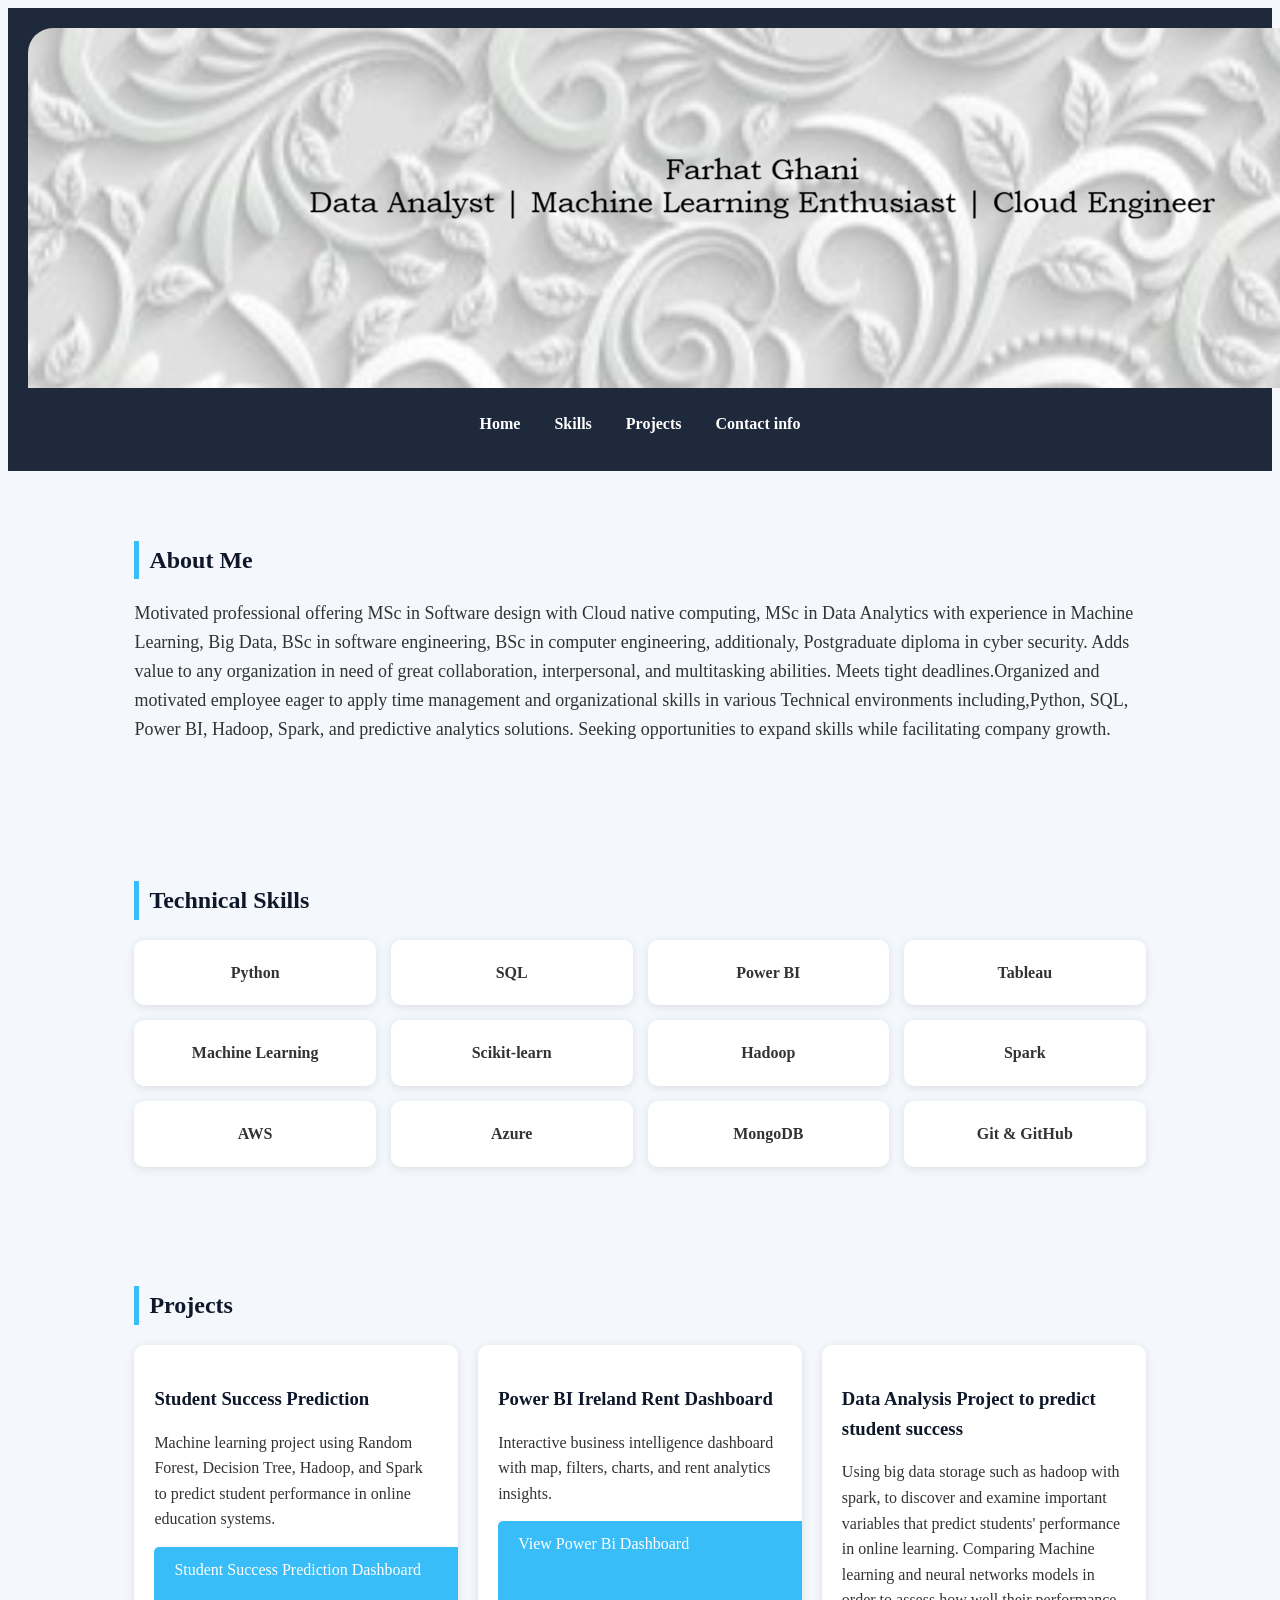
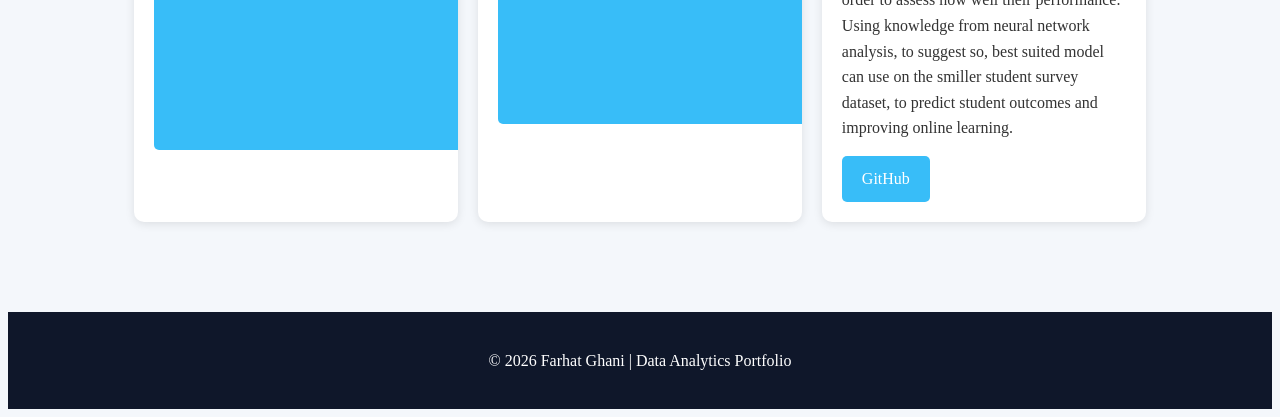
<file: index.html>
<!DOCTYPE html>
<html lang="en">
<head>
  <meta charset="UTF-8" />
  <meta name="viewport" content="width=device-width, initial-scale=1.0"/>
  <link rel="stylesheet" href="stylesheet.css">
  <title>Farhat Ghani | Data Analytics Portfolio</title>


</head>
<body>

  <!-- HEADER -->
  <header>
  <img style= "border-top-right-radius: 25px; border-top-left-radius: 25px; padding-left:0px; padding-right:10px " src="bannerr.png">
<!-- NAVIGATION -->
  <nav>
    <a href="index.html">Home</a>
    <a href="#skills">Skills</a>
    <a href="project_views.html">Projects</a>
    <a href="contact_info.html">Contact info</a>

    </nav>
  </header>

  <!-- ABOUT -->
  <section id="about" class="about">
    <h2>About Me</h2>

    <p>
		Motivated professional offering MSc in Software design with Cloud native computing, MSc in Data 
		Analytics with experience in Machine Learning, Big Data, BSc in software engineering, 
		BSc in computer engineering, additionaly, Postgraduate diploma in cyber security. 
		Adds value to any organization in need of great collaboration, interpersonal, and multitasking 
		abilities. Meets tight deadlines.Organized and motivated employee eager to apply time management and 
		organizational skills in various Technical environments including,Python, SQL, Power BI, Hadoop, Spark,
		and predictive analytics solutions. Seeking opportunities to expand skills while facilitating 
		company growth.
		
    </p>
  </section>

  <!-- SKILLS -->
  <section id="skills">
    <h2>Technical Skills</h2>

    <div class="skills">

      <div class="skill-box">Python</div>
      <div class="skill-box">SQL</div>
      <div class="skill-box">Power BI</div>
      <div class="skill-box">Tableau</div>
      <div class="skill-box">Machine Learning</div>
      <div class="skill-box">Scikit-learn</div>
      <div class="skill-box">Hadoop</div>
      <div class="skill-box">Spark</div>
      <div class="skill-box">AWS</div>
      <div class="skill-box">Azure</div>
      <div class="skill-box">MongoDB</div>
      <div class="skill-box">Git & GitHub</div>

    </div>
  </section>

  <!-- PROJECTS -->
  <section id="projects">
    <h2>Projects</h2>

    <div class="projects">

      <!-- PROJECT 1 -->
      <div class="project-card">

        <div class="project-content">
          <h3>Student Success Prediction</h3>

          <p>
            Machine learning project using Random Forest,
            Decision Tree, Hadoop, and Spark to predict
            student performance in online education systems.
          </p>

          <a href="https://app.powerbi.com/reportEmbed?reportId=1f9c4c40-2187-4a0c-80dd-4ff70b89dc0d&autoAuth=true&ctid=52a239cb-7253-407a-8d71-74c8efe4d804" class="btn">Student Success Prediction Dashboard
		  <iframe 
			  title="Student Remote Learning Experience & Success Factors Dashboard" 
			  src="https://app.powerbi.com/reportEmbed?reportId=1f9c4c40-2187-4a0c-80dd-4ff70b89dc0d&autoAuth=true&ctid=52a239cb-7253-407a-8d71-74c8efe4d804" 
			  frameborder="0" allowFullScreen="true">
		  </iframe>
		  </a>
        </div>

      </div>

      <!-- PROJECT 2 -->
      <div class="project-card">

        <div class="project-content">
          <h3>Power BI Ireland Rent Dashboard</h3>

          <p>
            Interactive business intelligence dashboard
            with map, filters, charts, and
            rent analytics insights.
          </p>

         <a href="https://app.powerbi.com/reportEmbed?reportId=85600d36-dc51-4e8c-9d57-561a48eeff29&autoAuth=true&ctid=52a239cb-7253-407a-8d71-74c8efe4d804" class="btn">View Power Bi Dashboard
		  <iframe 
			  title="Power_Bi_Dashboard_project" 
			  src="https://app.powerbi.com/reportEmbed?reportId=85600d36-dc51-4e8c-9d57-561a48eeff29&autoAuth=true&ctid=52a239cb-7253-407a-8d71-74c8efe4d804" 
			  frameborder="0" allowFullScreen="true">
		  </iframe>
		  </a>
        </div>

      </div>

      <!-- PROJECT 3 -->
      <div class="project-card">

        <div class="project-content">
          <h3>Data Analysis Project to predict student success</h3>

          <p>
            Using big data storage such as hadoop with spark, to discover and examine important variables that predict students' performance in online learning.
			Comparing Machine learning and neural networks models in order to assess how well their performance.
			Using knowledge from neural network analysis, to suggest so, best suited model can use on the smiller student survey dataset, to predict student outcomes and improving online learning.
          </p>

          <a href="https://github.com/farhatghani/StudentSuccessPrediction.git" class="btn">GitHub</a>
        </div>

      </div>

    </div>
  </section>

  <!-- FOOTER -->
  <footer>
    <p>© 2026 Farhat Ghani | Data Analytics Portfolio</p>
  </footer>

</body>
</html>
</file>
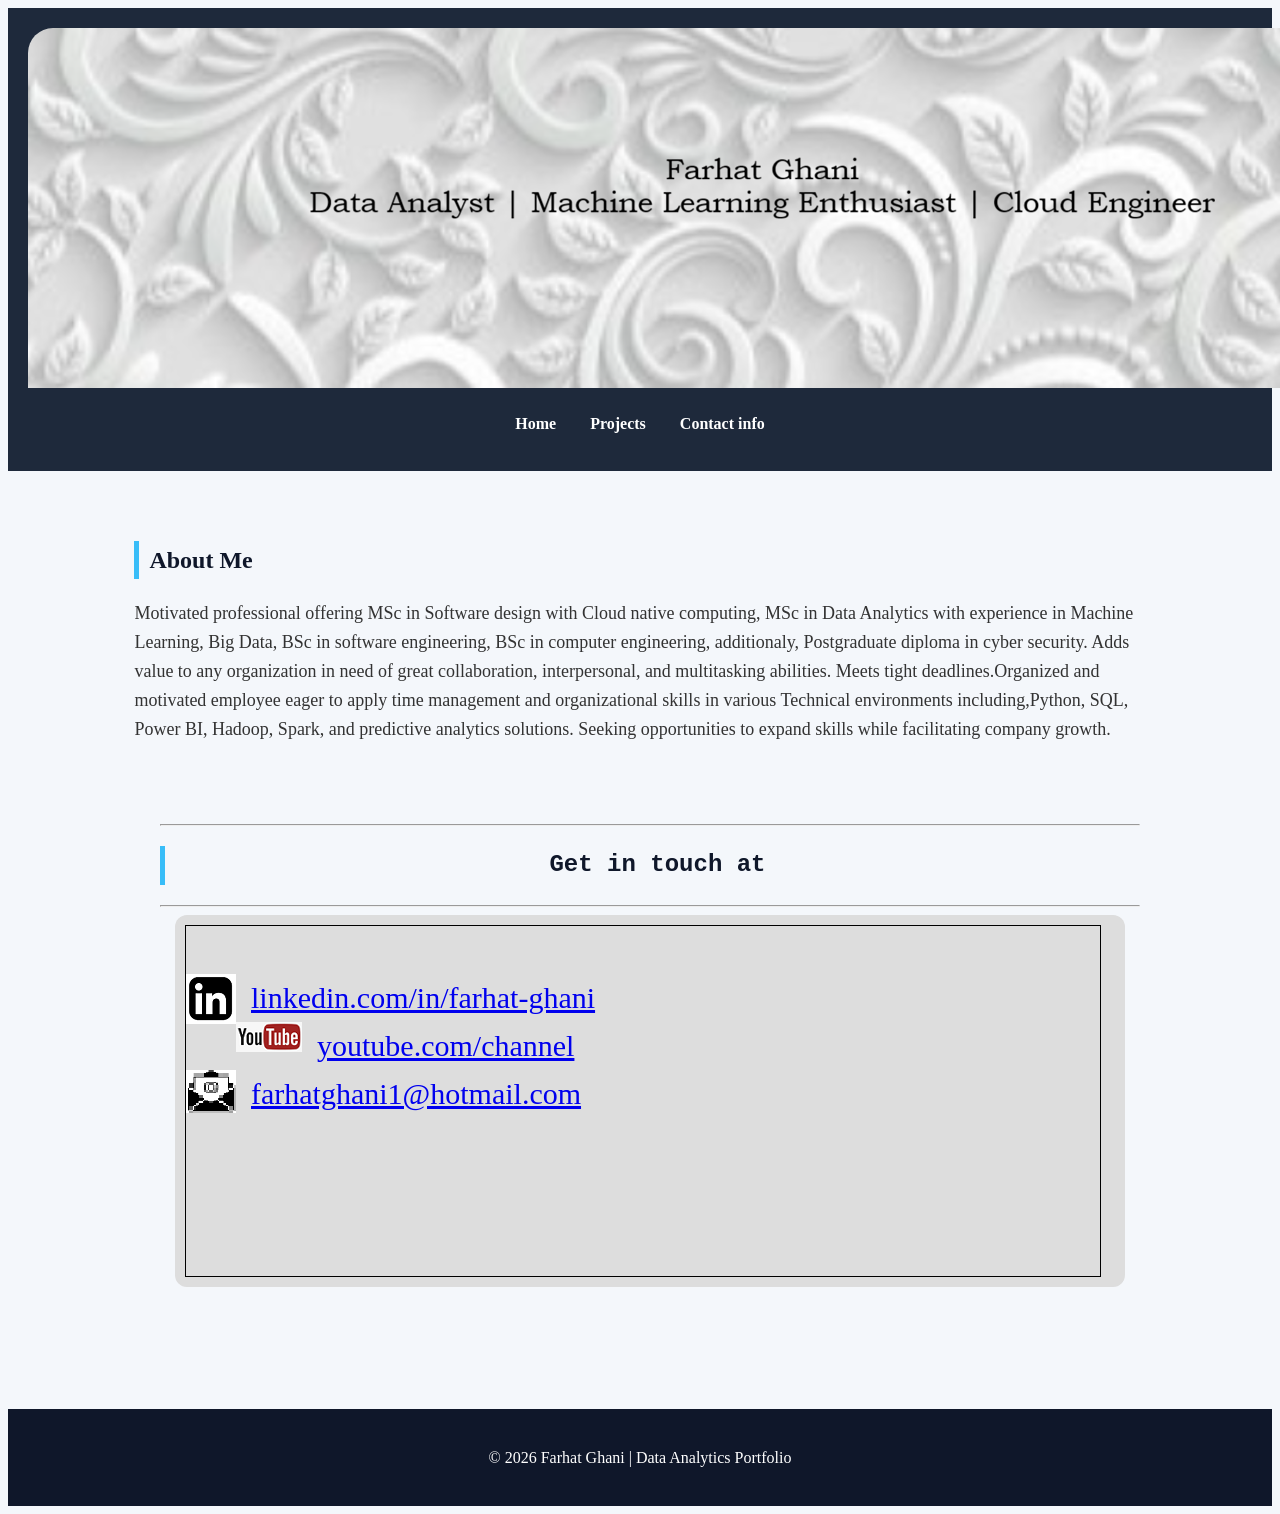
<file: contact_info.html>
<!DOCTYPE html>
<html lang="en">
<head>
  <meta charset="UTF-8" />
  <meta name="viewport" content="width=device-width, initial-scale=1.0"/>
    <link rel="stylesheet" href="stylesheet.css">
  <title>Farhat Ghani | Data Analytics Portfolio</title>

  
</head>
<body>

  <!-- HEADER -->
  <header>
    <img style= "border-top-right-radius: 25px; border-top-left-radius: 25px; padding-left:0px; padding-right:10px " src="bannerr.png">


  <!-- NAVIGATION -->
  <nav>
    <a href="index.html">Home</a>
    <a href="project_views.html">Projects</a>
    <a href="contact_info.html">Contact info</a>
  </nav>
  </header>
  <!-- ABOUT -->
  <section id="about" class="about">
    <h2>About Me</h2>

    <p>
		Motivated professional offering MSc in Software design with Cloud native computing, MSc in Data 
		Analytics with experience in Machine Learning, Big Data, BSc in software engineering, 
		BSc in computer engineering, additionaly, Postgraduate diploma in cyber security. 
		Adds value to any organization in need of great collaboration, interpersonal, and multitasking 
		abilities. Meets tight deadlines.Organized and motivated employee eager to apply time management and 
		organizational skills in various Technical environments including,Python, SQL, Power BI, Hadoop, Spark,
		and predictive analytics solutions. Seeking opportunities to expand skills while facilitating 
		company growth.
		
    </p>
  </section>


<div class="contact-container" style= "padding-top:5px;">
		<hr><h2 style="font-family:'Courier New'"> Get in touch at </h2><hr>
			<div class="grid-contect-container">
				  <div>
				  <br>
				  
				  <img style= "float:left; " src="iconone.PNG">
				  <a style= "padding-left:15px;float:left" href="https://www.linkedin.com/in/farhat-ghani/">linkedin.com/in/farhat-ghani</a> <br>
				  <img style= "float:left; " src="icontwo.PNG">
				  <a style= "padding-left:15px;float:left" href="https://www.youtube.com/channel/UC8lE6NB9r3QGkbpdpiemy4A/videos">youtube.com/channel</a> <br>
				  <img style= "float:left;" src="iconthree.PNG">
				  <a style= "padding-left:15px;float:left" href="farhatghani1@hotmail.com">farhatghani1@hotmail.com</a><br>

					</div>
				  <br>
				</div>
				<br>
				<br>
			</div>
			<br>
  
  <!-- FOOTER -->
  <footer>
    <p>© 2026 Farhat Ghani | Data Analytics Portfolio</p>
  </footer>

</body>
</html>
</file>
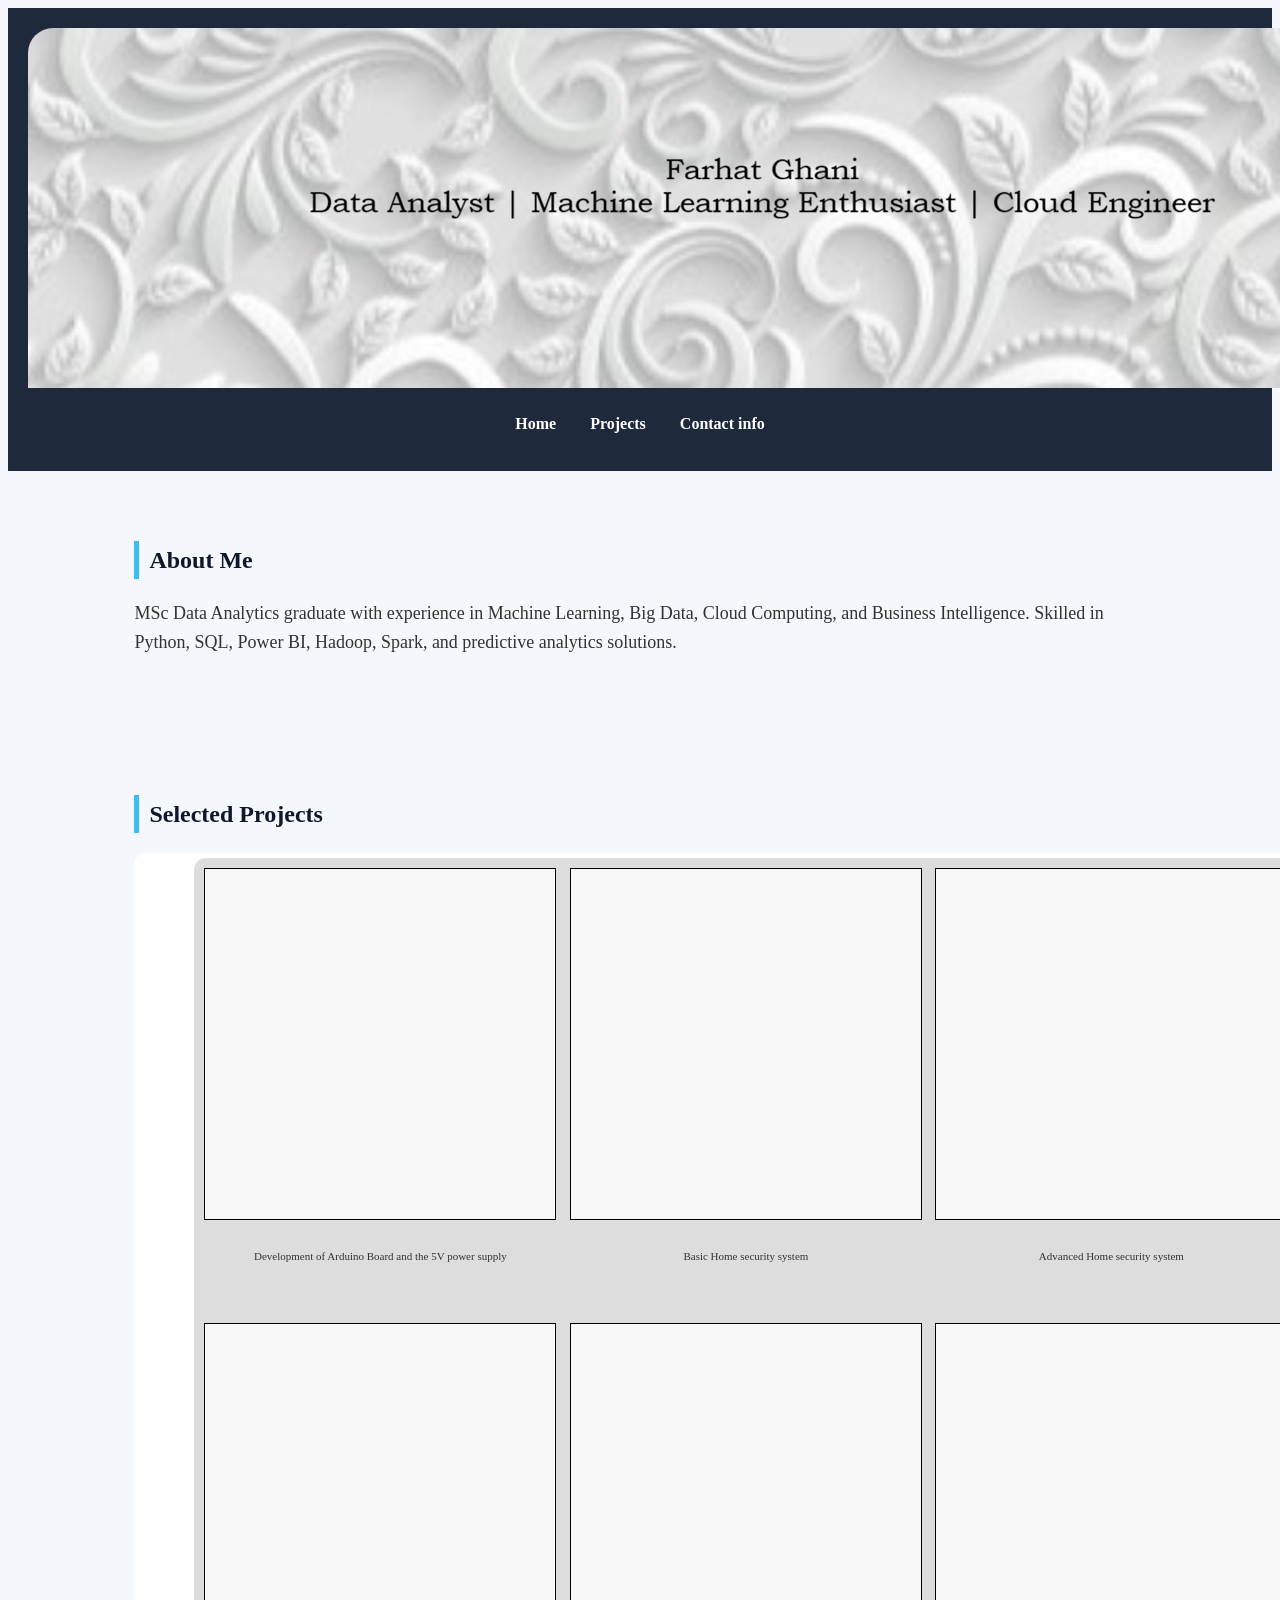
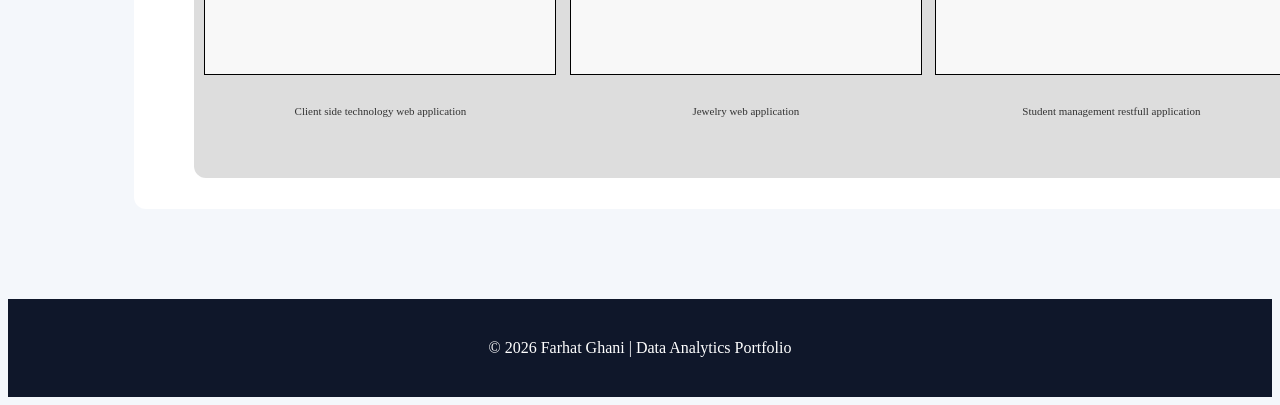
<file: project_views.html>
<!DOCTYPE html>
<html lang="en">
<head>
  <meta charset="UTF-8" />
  <meta name="viewport" content="width=device-width, initial-scale=1.0"/>
    <link rel="stylesheet" href="stylesheet.css">
  <title>Farhat Ghani | Data Analytics Portfolio</title>


</head>
<body>

  <!-- HEADER -->
  <header>
    <img style= "border-top-right-radius: 25px; border-top-left-radius: 25px; padding-left:0px; padding-right:10px " src="bannerr.png">
  

  <!-- NAVIGATION -->
  <nav>
    <a href="index.html">Home</a>
    <a href="project_views.html">Projects</a>
    <a href="contact_info.html">Contact info</a>
  </nav>
	</header>
  <!-- ABOUT -->
  <section id="about" class="about">
    <h2>About Me</h2>

    <p>
      MSc Data Analytics graduate with experience in Machine Learning,
      Big Data, Cloud Computing, and Business Intelligence.
      Skilled in Python, SQL, Power BI, Hadoop, Spark,
      and predictive analytics solutions.
    </p>
  </section>

  
  <!-- PROJECTS -->
  <section id="projects">
<h2> Selected Projects </h2>
    <div class="projects">

      <div class="project-container" style= "padding-top:5px;">
		
			<div class="project-grid-container">
				  <div>
						<iframe width="350" height="350" src="https://www.youtube.com/embed/vmQiegaUoqM" title="YouTube video player" frameborder="0" allow="accelerometer; autoplay; clipboard-write; encrypted-media; gyroscope; picture-in-picture" allowfullscreen></iframe>
				  <div style="font-size:11px;padding-top:15px"> Development of Arduino Board and the 5V power supply</div>
					</div>
				  <div>
						<iframe width="350" height="350" src="https://www.youtube.com/embed/p8FATIcPPVk" title="YouTube video player" frameborder="0" allow="accelerometer; autoplay; clipboard-write; encrypted-media; gyroscope; picture-in-picture" allowfullscreen></iframe></iframe>
					<div style="font-size:11px;padding-top:15px"> Basic Home security system</div>
					</div>
				  <div>
						<iframe width="350" height="350" src="https://www.youtube.com/embed/EqVbsy8j0gE" title="YouTube video player" frameborder="0" allow="accelerometer; autoplay; clipboard-write; encrypted-media; gyroscope; picture-in-picture" allowfullscreen></iframe>
				  <div style="font-size:11px;padding-top:15px"> Advanced Home security system</div>
				  </div>
						<br>
				  <div>
						<iframe width="350" height="350" src="https://www.youtube.com/embed/mUTGGyhQCSI" title="YouTube video player" frameborder="0" allow="accelerometer; autoplay; clipboard-write; encrypted-media; gyroscope; picture-in-picture" allowfullscreen></iframe>
				  <div style="font-size:11px;padding-top:15px"> Client side technology web application</div>
				  </div>
				  <div>
						<iframe width="350" height="350" src="https://www.youtube.com/embed/k5_qjoxk-_U" title="YouTube video player" frameborder="0" allow="accelerometer; autoplay; clipboard-write; encrypted-media; gyroscope; picture-in-picture" allowfullscreen></iframe>
				  <div style="font-size:11px;padding-top:15px"> Jewelry web application</div>
				  </div>
				  <div>
						<iframe width="350" height="350" src="https://www.youtube.com/embed/eKLuCiU2M4w" title="YouTube video player" frameborder="0" allow="accelerometer; autoplay; clipboard-write; encrypted-media; gyroscope; picture-in-picture" allowfullscreen></iframe>
				  <div style="font-size:11px;padding-top:15px"> Student management restfull application</div>
				  </div>

				</div>
				<br>
			</div>
					<br>

      </div>

    </div>
  </section>

  <!-- FOOTER -->
  <footer>
    <p>© 2026 Farhat Ghani | Data Analytics Portfolio</p>
  </footer>

</body>
</html>
</file>
<file: stylesheet.css>
<style>
    *{
      margin:0;
      padding:0;
      box-sizing:border-box;
      font-family: Arial, sans-serif;
    }

    body{
      background:#f4f7fb;
      color:#333;
      line-height:1.6;
    }

    header{
      background:#1e293b;
      color:white;
      padding:20px;
      text-align:center;

    }

    header h1{
      font-size:42px;
      margin-bottom:10px;
    }

    header p{
      font-size:18px;
      color:#cbd5e1;
    }

    nav{
      background:#1e293b;
      padding:15px;
      text-align:center;
	  
    }

    nav a{
      color:white;
      text-decoration:none;
      margin:0 15px;
      font-weight:bold;
    }

    nav a:hover{
      color:#38bdf8;
    }

    section{
      padding:50px 10%;
    }

    h2{
      color:#0f172a;
      margin-bottom:20px;
      border-left:5px solid #38bdf8;
      padding-left:10px;
    }

    .about p{
      font-size:18px;
    }

    .skills{
      display:grid;
      grid-template-columns:repeat(auto-fit,minmax(200px,1fr));
      gap:15px;
    }

    .skill-box{
      background:white;
      padding:20px;
      border-radius:10px;
      box-shadow:0 2px 10px rgba(0,0,0,0.1);
      text-align:center;
      font-weight:bold;
    }

    .projects{
      display:grid;
      grid-template-columns:repeat(auto-fit,minmax(300px,1fr));
      gap:20px;
    }

    .project-card{
      background:white;
      border-radius:10px;
      overflow:hidden;
      box-shadow:0 2px 10px rgba(0,0,0,0.1);
      transition:0.3s;
    }

    .project-card:hover{
      transform:translateY(-5px);
    }

    .project-content{
      padding:20px;
    }

    .project-content h3{
      margin-bottom:10px;
      color:#0f172a;
    }

    .project-content p{
      margin-bottom:15px;
    }

    .btn{
      display:inline-block;
      padding:10px 20px;
      background:#38bdf8;
      color:white;
      text-decoration:none;
      border-radius:5px;
    }

    .btn:hover{
      background:#0284c7;
    }

    footer{
      background:#0f172a;
      color:white;
      text-align:center;
      padding:20px;
      margin-top:40px;
    }

    .contact p{
      margin-bottom:10px;
      font-size:18px;
    }


.contact p{
      margin-bottom:10px;
      font-size:18px;
    }
	div.contact-container{
	  text-align: center;
	  background: ;
	  width:980px;
	  margin-right: auto;
	  margin-left:auto;
	  padding-left:20px;
	  padding-bottom:5px;
	  border-top-right-radius: 12px; 
	  border-top-left-radius: 12px;
	  border-bottom-right-radius: 12px; 
	  border-bottom-left-radius: 12px;
}

	.grid-contect-container {
	  display: grid;
	  grid-template-columns: auto auto auto auto;
	  gap: 10px;
	  background-color: #ddd;
	  padding: 10px;
	  width:930px;
	  margin-right: auto;
	  margin-left:auto;
	  border-top-right-radius: 12px; 
	  border-top-left-radius: 12px;
	  border-bottom-right-radius: 12px; 
	  border-bottom-left-radius: 12px;
	}

	.grid-contect-container > div {
	  background-color: ;
	  border: 1px solid black;
	  text-align: center;
	  height:350px;
	  width:914px;
	  font-size: 30px;
	}
	div.project-container{
	  text-align: center;
	  background: white;
	  width:1200px;
	  margin-right: auto;
	  margin-left:auto;
	  padding-left:20px;
	  padding-bottom:5px;
	  border-top-right-radius: 12px; 
	  border-top-left-radius: 12px;
	  border-bottom-right-radius: 12px; 
	  border-bottom-left-radius: 12px;
}

	.project-grid-container {
	  display: grid;
	  grid-template-columns: auto auto auto auto;
	  gap: 10px;
	  background-color: #ddd;
	  padding: 10px;
	  width:1100px;
	  height:900px;
	  margin-right: auto;
	  margin-left:auto;
	  border-top-right-radius: 12px; 
	  border-top-left-radius: 12px;
	  border-bottom-right-radius: 12px; 
	  border-bottom-left-radius: 12px;
	}

	.project-grid-container > div {
	  background-color: rgba(255, 255, 255, 0.8);
	  border: 1px solid black;
	  text-align: center;
	  height:350px;
	  width:350px;
	  font-size: 30px;
	}
  </style>
</file>
